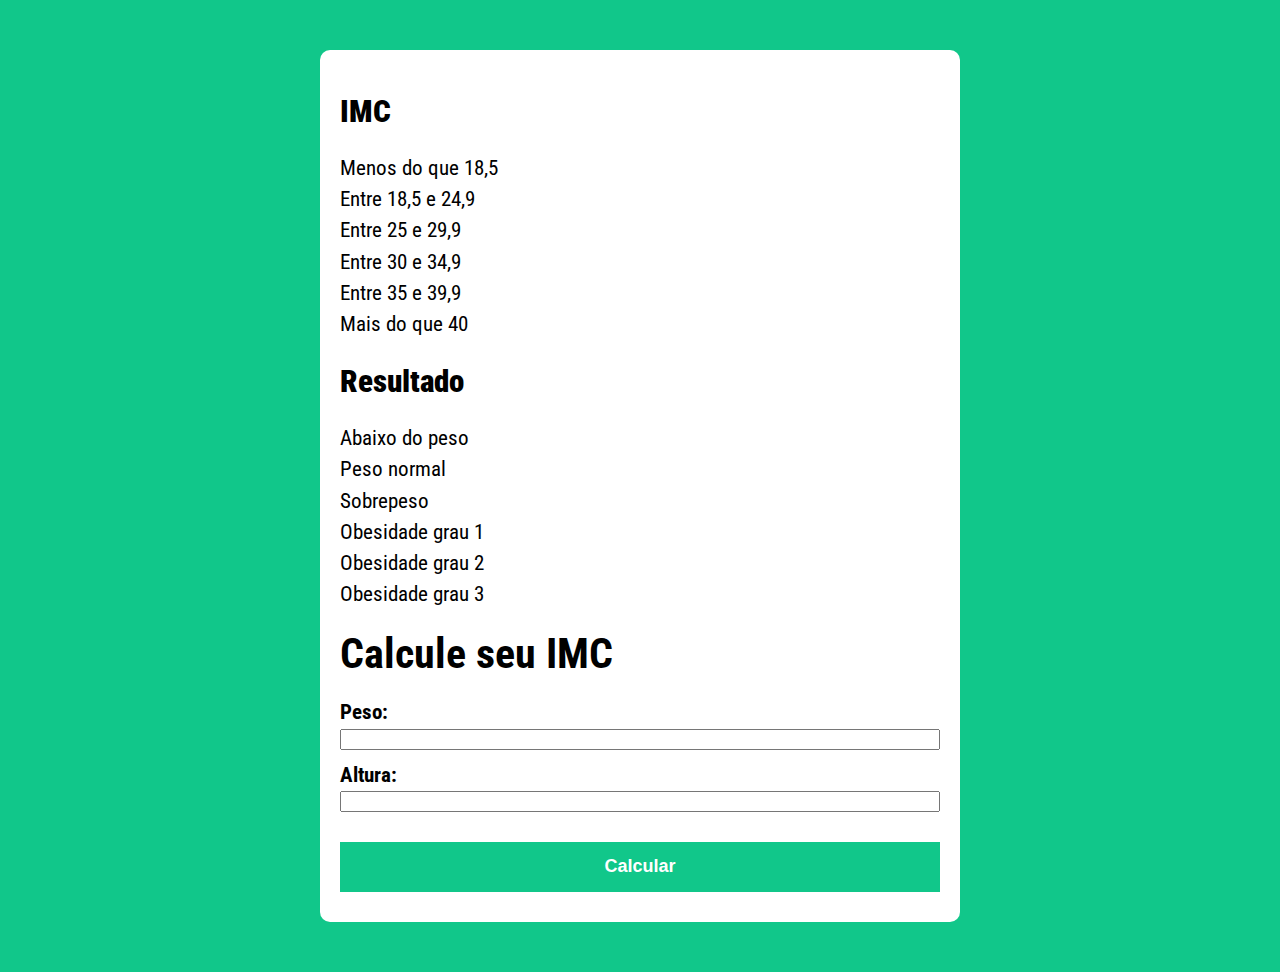
<file: Aula 26/ex/index.html>
<!DOCTYPE html>
<html lang="pt-BR">

<head>
  <meta charset="UTF-8">
  <meta name="viewport" content="width=device-width, initial-scale=1.0">
  <meta http-equiv="X-UA-Compatible" content="ie=edge">
  <title>Calcule seu IMC</title>
  <link rel="stylesheet" href="./assets/css/style.css">
</head>

<body>

  <section class="container">
   <h2><strong>IMC</strong></h2>
   Menos do que 18,5 <br>
   Entre 18,5 e 24,9 <br>
   Entre 25 e 29,9 <br>
   Entre 30 e 34,9 <br>
   Entre 35 e 39,9 <br>
   Mais do que 40 <br>
   <h2><strong>Resultado</strong></h2>
   Abaixo do peso <br>
   Peso normal <br>
   Sobrepeso <br>
   Obesidade grau 1 <br>
   Obesidade grau 2 <br>
   Obesidade grau 3 <br>
   <p><h1>Calcule seu IMC</h1></p>

   <form action="/" id="form" method="POST">
     <strong>Peso:</strong>
     <input type="text" class="peso">
     <strong>Altura:</strong>
     <input type="text" class="altura">
     <button id="submit">Calcular</button>
   </form>
   <div class="resultado"></div>
  </section>

  <script src="./assets/js/main.js"></script>
</body>

</html>
</file>
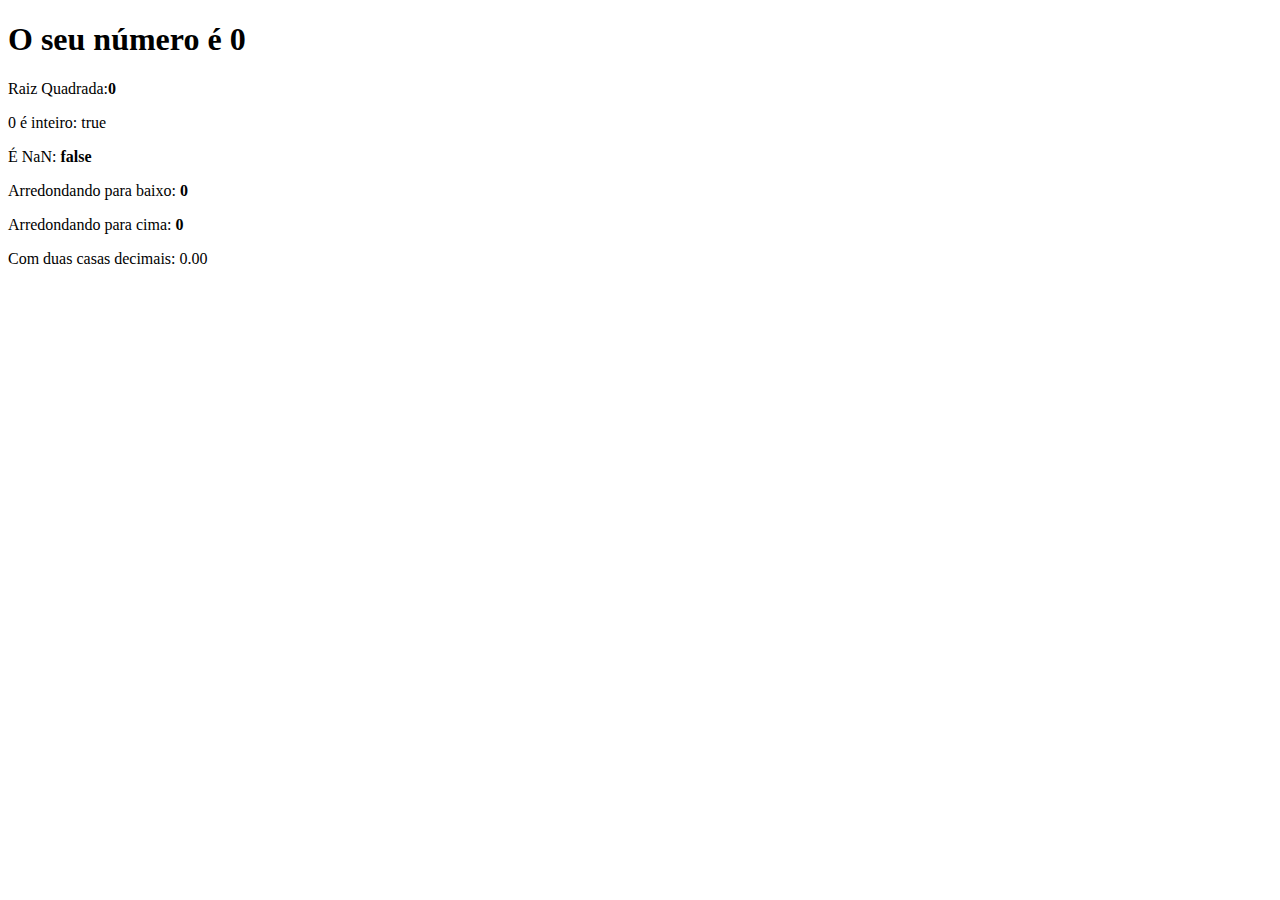
<file: Aula 15/ex/js/index.html>
<!DOCTYPE html>
<html lang="pt-br">
<head>
    <meta charset="UTF-8">
    <meta http-equiv="X-UA-Compatible" content="IE=edge">
    <meta name="viewport" content="width=device-width, initial-scale=1.0">
    <title>Exercícios</title>
</head>
<body>
    <section>
        <h1>O seu número é <span id="numero-titulo">0</span></h1>
        <div id="texto"></div>
    </section>
    
<script src="/Aula 15/ex/js/script.js"></script>
</body>
</html>
</file>
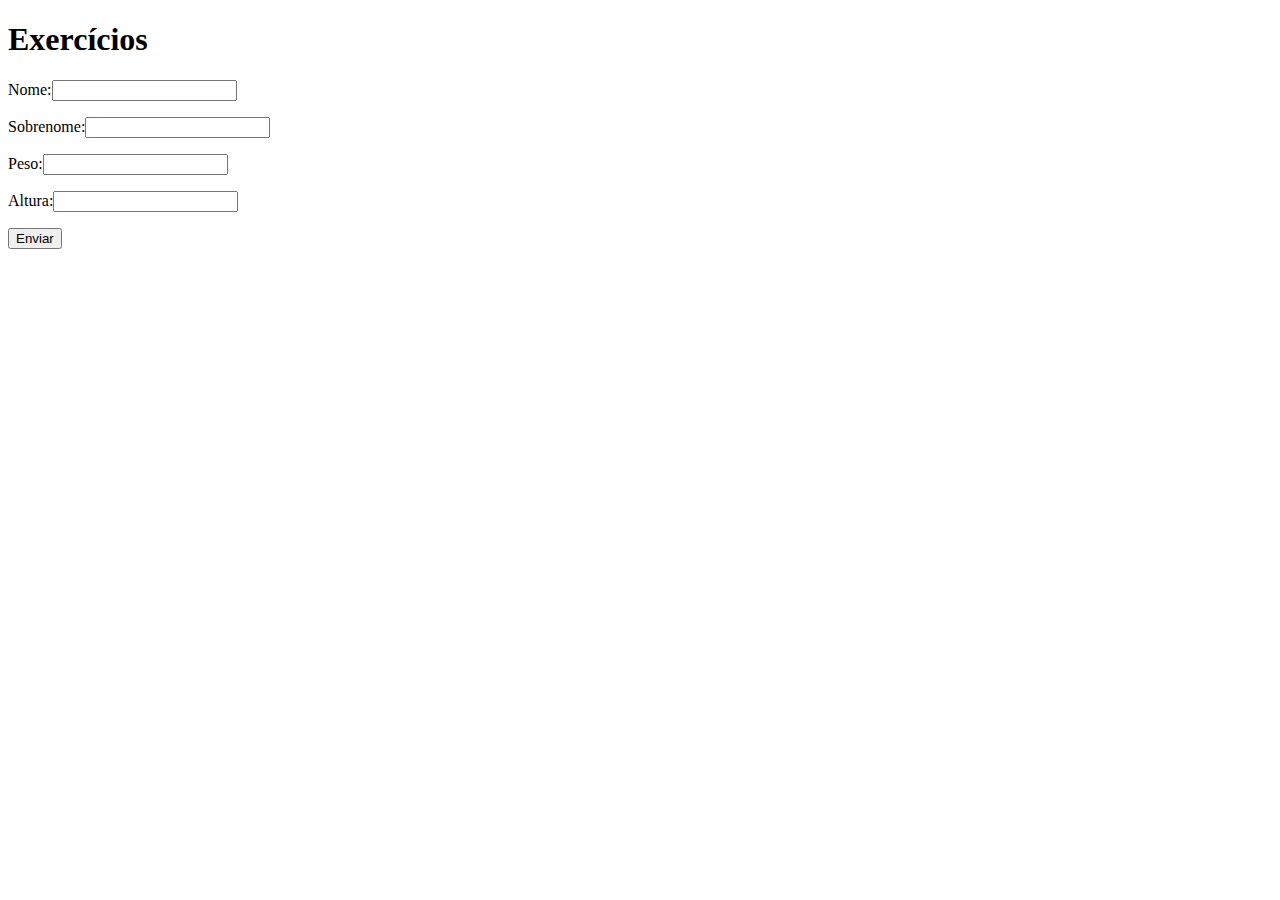
<file: Aula 20/Exercício.html>
<!DOCTYPE html>
<html lang="PT-BR">
<head>
    <meta charset="UTF-8">
    <meta http-equiv="X-UA-Compatible" content="IE=edge">
    <meta name="viewport" content="width=device-width, initial-scale=1.0">
    <title>Exercícios</title>
</head>
<body>
        <header>
            <h1>Exercícios</h1>
        </header>
        
        <form class="form" action="" method="get">
            <p>Nome:<input type="text"  class="nome"></p>
            <p>Sobrenome:<input type="text" class="sobrenome">
            <P>Peso:<input type="text" class="peso">
            <P>Altura:<input type="text" class="altura">
            <p><button>Enviar</button></p>
        </form>

        <div class="resultado"></div>

    <script src="/Aula 20/js/script.js"></script>
</body>
</html>
</file>
<file: Aula 26/ex/assets/css/style.css>
@import url('https://fonts.googleapis.com/css2?family=Roboto+Condensed:ital,wght@1,300&display=swap');
:root{
    --primary-color: rgb(17, 199, 138);
    --primary-color-darker: rgb(9, 56, 41);
}

*{
    box-sizing: border-box;
    outline: 0; 
}

body{
    margin: 0;
    padding: 0;
    background: var(--primary-color);
    font-size: 1.3em;
    line-height: 1.5em;
}

.container{
    max-width: 640px;
    margin:50px auto;
    padding:20px;
    background: #fff;
    font-family: 'Roboto Condensed', sans-serif;
    border-radius:10px;

}

form input,form label, form button{
    display: block;
    width: 100%;
    margin-bottom: 10px;
}

form input:focus{
   outline:1px solid var(--primary-color);
}

form button{
    border: none;
    background: var(--primary-color);
    color:white;
    font-size: 18px;
    font-weight:700;
    height: 50px;
    cursor: pointer;
    margin-top: 30px;
}

form button:hover{
    background:var(--primary-color-darker);
}

.paragrafo-resultado, .bad{
    background:rgb(17, 199, 138);
    padding:10px 20px;
}

.bad{
    background:rgb(150, 24, 24);
}
</file>
